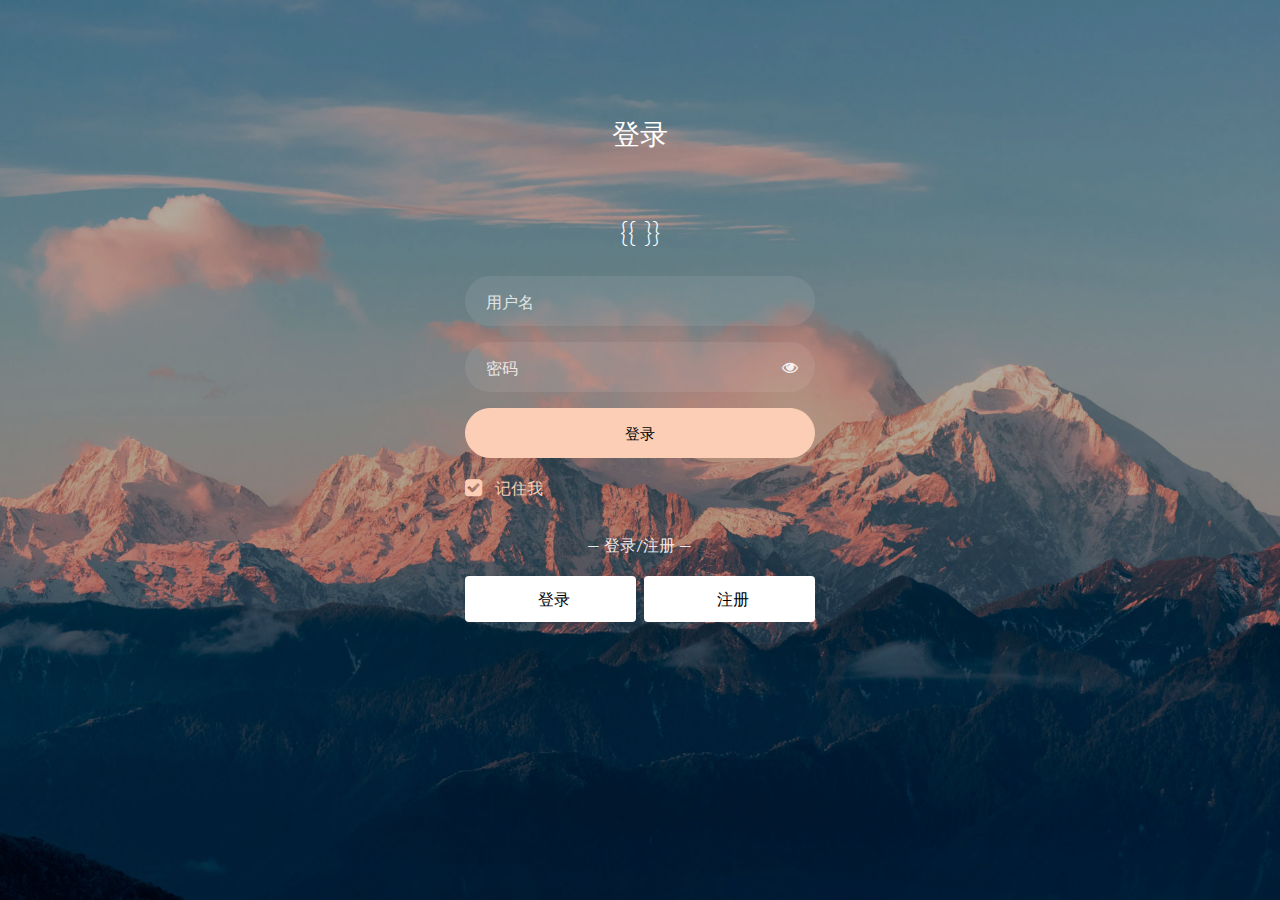
<file: TreasureHuntGame/static/user_assets/index.html>
<!doctype html>
<html lang="en">
  <head>
  	<title>寻宝游戏</title>
    <meta charset="utf-8">
    <meta name="viewport" content="width=device-width, initial-scale=1, shrink-to-fit=no">

	<link href="https://fonts.googleapis.com/css?family=Lato:300,400,700&display=swap" rel="stylesheet">

	<link rel="stylesheet" href="https://stackpath.bootstrapcdn.com/font-awesome/4.7.0/css/font-awesome.min.css">
	
	<link rel="stylesheet" href="css/style.css">

	</head>
	<body class="img js-fullheight" style="background-image: url(images/bg.jpg);">
	<section class="ftco-section">
		<div class="container">
			<div class="row justify-content-center">
				<div class="col-md-6 text-center mb-5">
					<h2 class="heading-section">登录</h2>
				</div>
			</div>
			<div class="row justify-content-center">
				<div class="col-md-6 col-lg-4">
					<div class="login-wrap p-0">
		      	<h3 class="mb-4 text-center">{{  }}</h3>
		      	<form action="/user/" class="signin-form">
		      		<div class="form-group">
		      			<input type="text" class="form-control" placeholder="用户名" required>
		      		</div>
	            <div class="form-group">
	              <input id="password-field" type="password" class="form-control" placeholder="密码" required>
	              <span toggle="#password-field" class="fa fa-fw fa-eye field-icon toggle-password"></span>
	            </div>
	            <div class="form-group">
	            	<button type="submit" class="form-control btn btn-primary submit px-3">登录</button>
	            </div>
	            <div class="form-group d-md-flex">
	            	<div class="w-50">
		            	<label class="checkbox-wrap checkbox-primary">记住我
									  <input type="checkbox" checked>
									  <span class="checkmark"></span>
									</label>
								</div>
								<!-- <div class="w-50 text-md-right">
									<a href="#" style="color: #fff">忘记密码</a>
								</div> -->
	            </div>
	          </form>
	          <p class="w-100 text-center">&mdash; 登录/注册 &mdash;</p>
	          <div class="social d-flex text-center">
	          	<a href="/user/" class="px-2 py-2 mr-md-1 rounded"><span class="ion-logo-facebook mr-2"></span> 登录</a>
	          	<a href="/user/register/" class="px-2 py-2 ml-md-1 rounded"><span class="ion-logo-twitter mr-2"></span> 注册</a>
	          </div>
		      </div>
				</div>
			</div>
		</div>
	</section>

	<script src="js/jquery.min.js"></script>
  <script src="js/popper.js"></script>
  <script src="js/bootstrap.min.js"></script>
  <script src="js/main.js"></script>

	</body>
</html>
</file>
